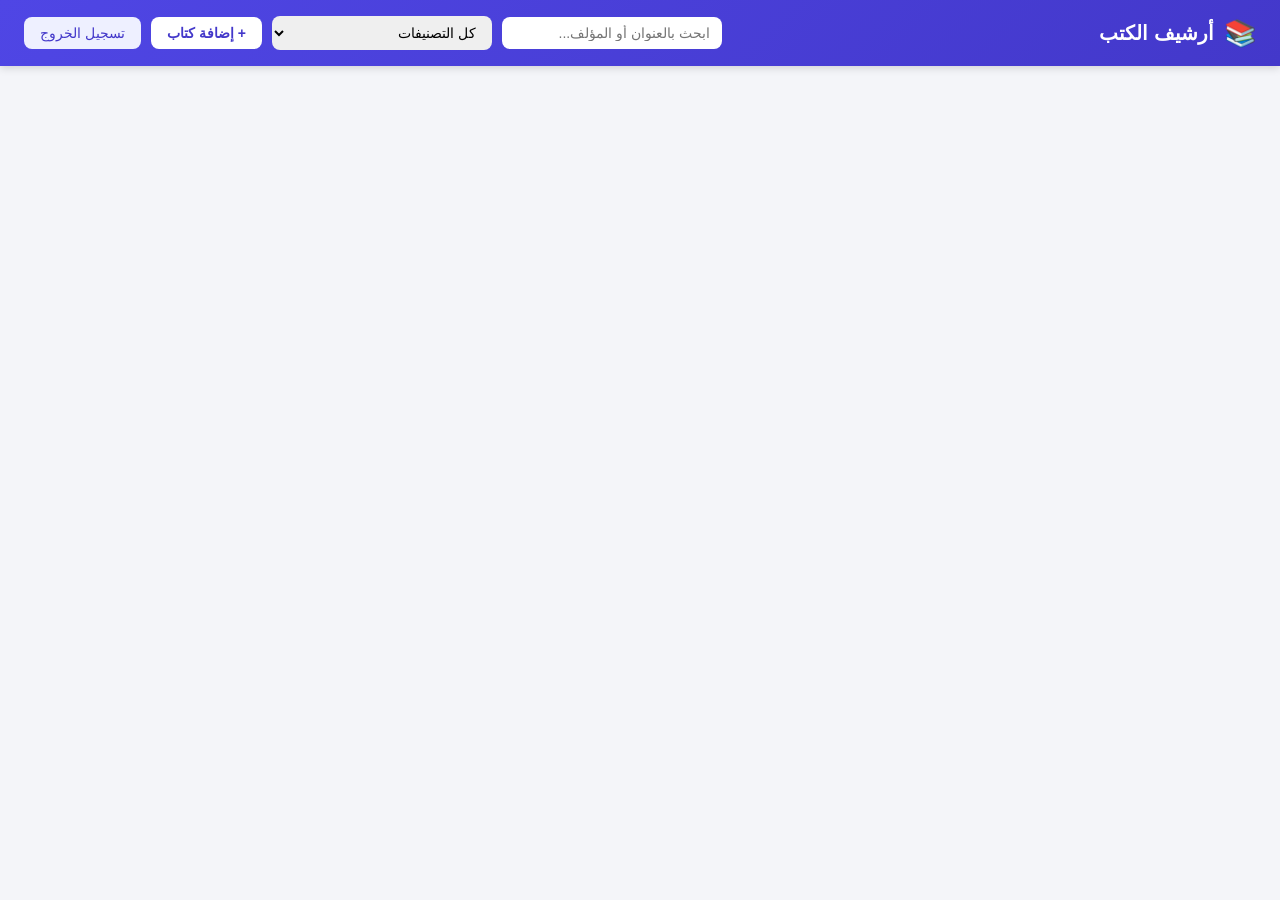
<file: archive/wwwroot/index.html>
<!DOCTYPE html>
<html lang="ar" dir="rtl">
<head>
  <meta charset="UTF-8" />
  <title>أرشيف الكتب</title>
  <link rel="stylesheet" href="css/style.css" />
</head>
<body>
  <header class="app-header">
	<div class="logo">
	  <span class="logo-icon">📚</span>
	  <h1>أرشيف الكتب</h1>
	</div>
	<div class="toolbar">
	  <input type="search" id="searchInput" placeholder="ابحث بالعنوان أو المؤلف..." />
	  <select id="categoryFilter">
		<option value="">كل التصنيفات</option>
	  </select>
	  <button id="addBookBtn" class="btn btn-primary">+ إضافة كتاب</button>
	  <button id="logoutBtn" class="btn btn-secondary">تسجيل الخروج</button>
	</div>
  </header>

  <main>
	<div id="emptyState" class="empty-state hidden">
	  <p>لا توجد كتب مطابقة. ابدأ بإضافة كتاب جديد.</p>
	</div>
	<div id="booksGrid" class="books-grid"></div>
  </main>

  <!-- Modal: Add/Edit book -->
  <div id="bookModal" class="modal-overlay hidden">
	<div class="modal">
	  <div class="modal-header">
		<h2 id="modalTitle">إضافة كتاب</h2>
		<button id="closeModalBtn" class="btn-icon">✕</button>
	  </div>
	  <form id="bookForm">
		<input type="hidden" id="bookId" />
		<div class="form-row">
		  <label>العنوان *</label>
		  <input type="text" id="title" required />
		</div>
		<div class="form-row two-col">
		  <div>
			<label>المؤلف</label>
			<input type="text" id="author" />
		  </div>
		  <div>
			<label>التصنيف</label>
			<input type="text" id="category" list="categoryList" />
			<datalist id="categoryList"></datalist>
		  </div>
		</div>
		<div class="form-row two-col">
		  <div>
			<label>الناشر</label>
			<input type="text" id="publisher" />
		  </div>
		  <div>
			<label>سنة النشر</label>
			<input type="number" id="year" />
		  </div>
		</div>
		<div class="form-row">
		  <label>اللغة</label>
		  <input type="text" id="language" />
		</div>
		<div class="form-row">
		  <label>ملاحظات</label>
		  <textarea id="notes" rows="3"></textarea>
		</div>
		<div class="form-row two-col">
		  <div>
			<label>صورة الغلاف</label>
			<button type="button" id="pickCoverBtn" class="btn btn-secondary">اختيار صورة</button>
			<span id="coverFileName" class="file-name"></span>
		  </div>
		  <div>
			<label>ملف الكتاب</label>
			<button type="button" id="pickFileBtn" class="btn btn-secondary">اختيار ملف</button>
			<span id="bookFileName" class="file-name"></span>
		  </div>
		</div>
		<div class="modal-actions">
		  <button type="button" id="cancelBtn" class="btn btn-secondary">إلغاء</button>
		  <button type="submit" class="btn btn-primary">حفظ</button>
		</div>
	  </form>
	</div>
  </div>

  <script src="js/app.js"></script>
</body>
</html>
</file>
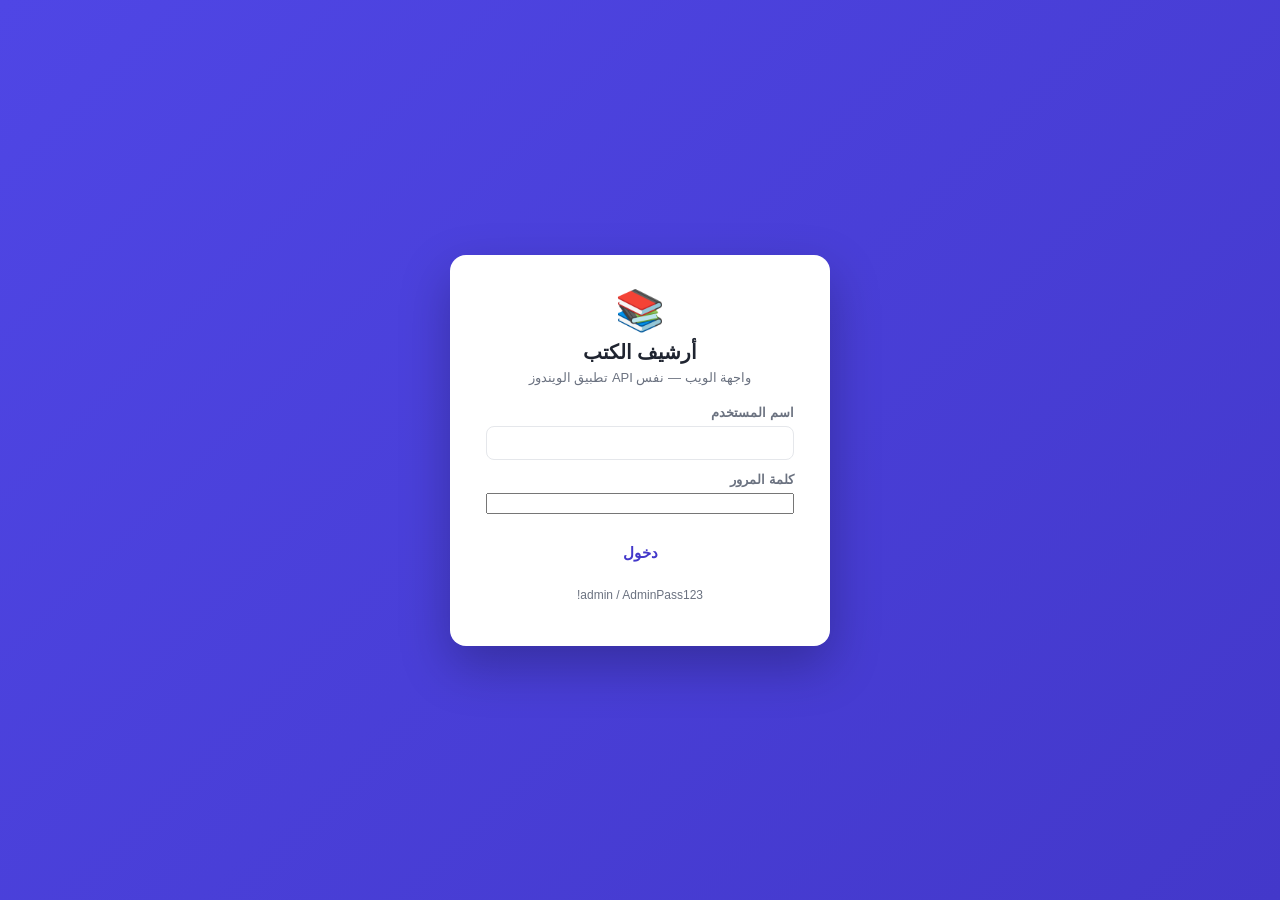
<file: src/Archive.Web/index.html>
<!DOCTYPE html>
<html lang="ar" dir="rtl">
<head>
  <meta charset="UTF-8" />
  <meta name="viewport" content="width=device-width, initial-scale=1" />
  <title>أرشيف الكتب</title>
  <link rel="stylesheet" href="css/style.css" />
</head>
<body>
  <header class="app-header">
    <div class="logo">
      <span class="logo-icon">📚</span>
      <h1>أرشيف الكتب</h1>
    </div>
    <div class="toolbar">
      <input type="search" id="searchInput" placeholder="ابحث بالعنوان أو المؤلف..." />
      <select id="categoryFilter">
        <option value="">كل التصنيفات</option>
      </select>
      <button id="addBookBtn" class="btn btn-primary">+ إضافة كتاب</button>
      <span id="userLabel" style="font-size:13px;opacity:.9"></span>
      <button id="logoutBtn" class="btn btn-secondary">تسجيل الخروج</button>
    </div>
  </header>

  <main>
    <div id="emptyState" class="empty-state hidden">
      <p>لا توجد كتب مطابقة. ابدأ بإضافة كتاب جديد.</p>
    </div>
    <div id="booksGrid" class="books-grid"></div>
  </main>

  <div id="bookModal" class="modal-overlay hidden">
    <div class="modal">
      <div class="modal-header">
        <h2 id="modalTitle">إضافة كتاب</h2>
        <button id="closeModalBtn" class="btn-icon" type="button">✕</button>
      </div>
      <form id="bookForm">
        <input type="hidden" id="bookId" />
        <div class="form-row">
          <label>العنوان *</label>
          <input type="text" id="title" required />
        </div>
        <div class="form-row two-col">
          <div>
            <label>المؤلف</label>
            <input type="text" id="author" />
          </div>
          <div>
            <label>التصنيف</label>
            <input type="text" id="category" list="categoryList" />
            <datalist id="categoryList"></datalist>
          </div>
        </div>
        <div class="form-row two-col">
          <div>
            <label>الناشر</label>
            <input type="text" id="publisher" />
          </div>
          <div>
            <label>سنة النشر</label>
            <input type="number" id="year" />
          </div>
        </div>
        <div class="form-row">
          <label>اللغة</label>
          <input type="text" id="language" />
        </div>
        <div class="form-row">
          <label>ملاحظات</label>
          <textarea id="notes" rows="3"></textarea>
        </div>
        <div class="modal-actions">
          <button type="button" id="cancelBtn" class="btn btn-secondary">إلغاء</button>
          <button type="submit" class="btn btn-primary">حفظ</button>
        </div>
      </form>
    </div>
  </div>

  <script src="js/config.js"></script>
  <script src="js/api.js"></script>
  <script src="js/app.js"></script>
</body>
</html>
</file>
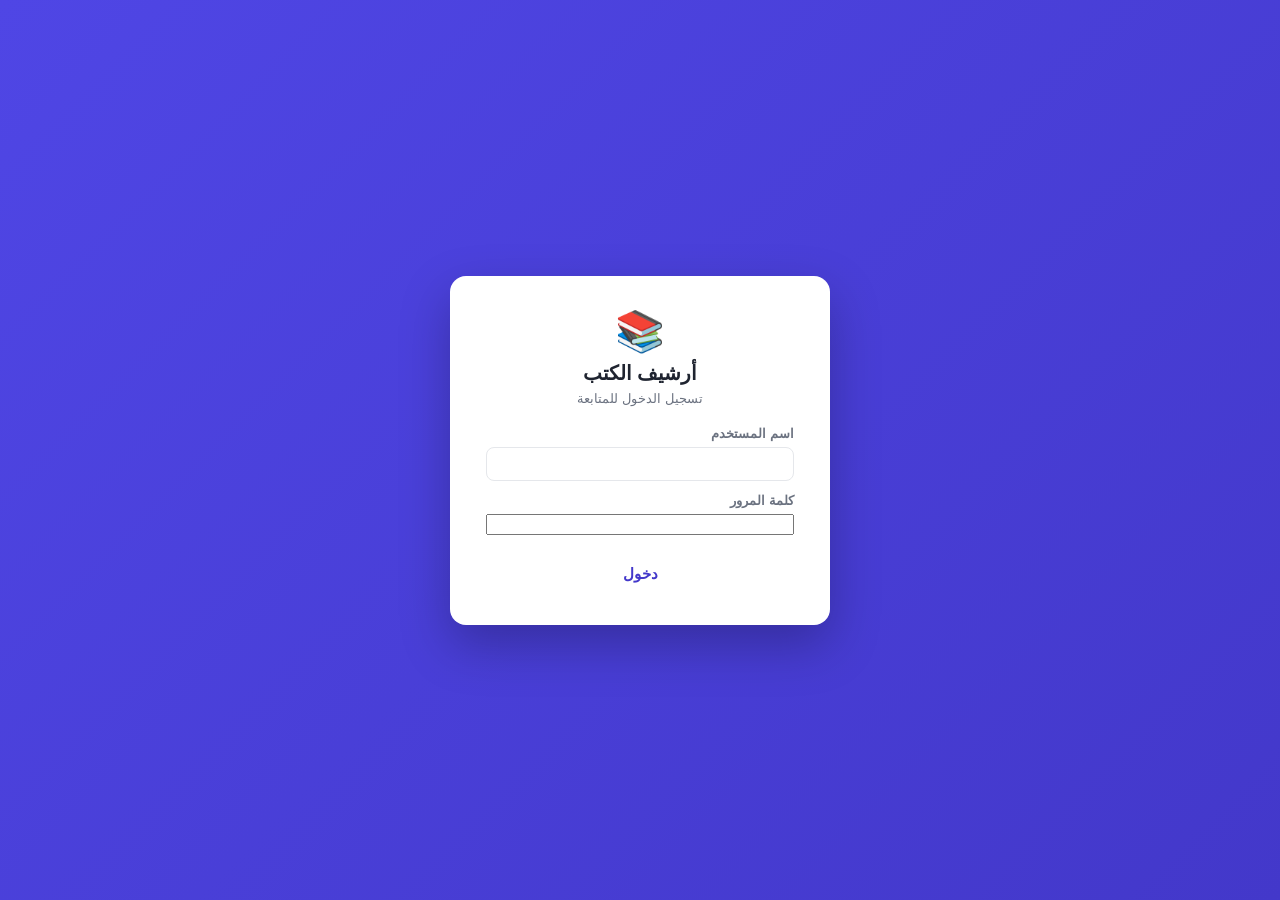
<file: archive/wwwroot/login.html>
<!DOCTYPE html>
<html lang="ar" dir="rtl">
<head>
  <meta charset="UTF-8" />
  <title>تسجيل الدخول - أرشيف الكتب</title>
  <link rel="stylesheet" href="css/style.css" />
  <link rel="stylesheet" href="css/login.css" />
</head>
<body class="login-body">
  <div class="login-wrapper">
	<div class="login-card">
	  <div class="login-logo">
		<span class="logo-icon">📚</span>
		<h1>أرشيف الكتب</h1>
	  </div>
	  <p id="loginSubtitle" class="login-subtitle">تسجيل الدخول للمتابعة</p>

	  <form id="loginForm">
		<div class="form-row">
		  <label>اسم المستخدم</label>
		  <input type="text" id="username" autocomplete="username" required />
		</div>
		<div class="form-row">
		  <label>كلمة المرور</label>
		  <input type="password" id="password" autocomplete="current-password" required />
		</div>
		<div id="confirmPasswordRow" class="form-row hidden">
		  <label>تأكيد كلمة المرور</label>
		  <input type="password" id="confirmPassword" autocomplete="new-password" />
		</div>

		<p id="errorMessage" class="error-message hidden"></p>

		<button type="submit" id="submitBtn" class="btn btn-primary login-btn">دخول</button>
	  </form>

	  <p id="setupHint" class="setup-hint hidden">لا يوجد حساب مسجل بعد، سيتم إنشاء أول حساب كمسؤول للنظام.</p>
	</div>
  </div>

  <script src="js/login.js"></script>
</body>
</html>
</file>
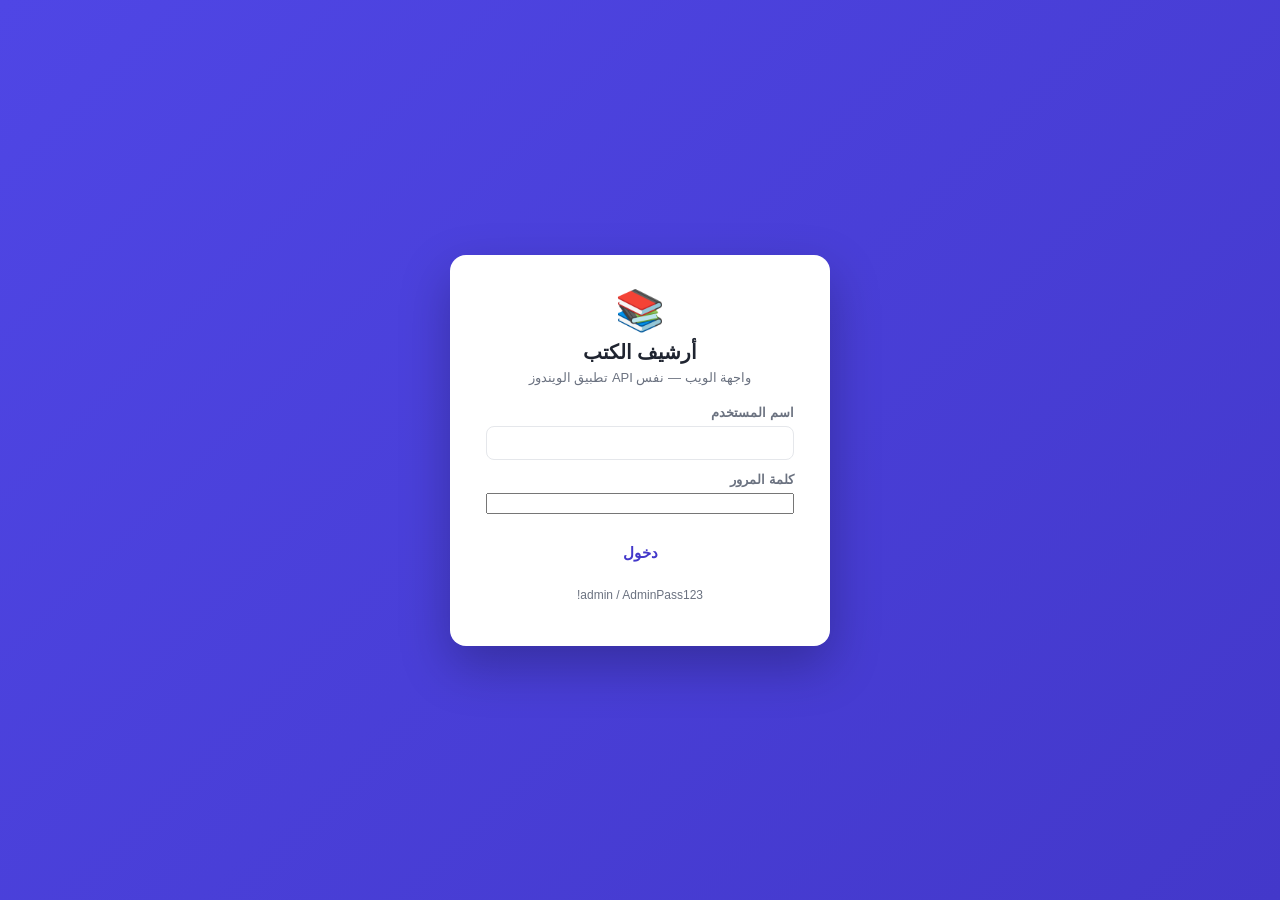
<file: src/Archive.Web/login.html>
<!DOCTYPE html>
<html lang="ar" dir="rtl">
<head>
  <meta charset="UTF-8" />
  <meta name="viewport" content="width=device-width, initial-scale=1" />
  <title>تسجيل الدخول - أرشيف الكتب</title>
  <link rel="stylesheet" href="css/style.css" />
  <link rel="stylesheet" href="css/login.css" />
</head>
<body class="login-body">
  <div class="login-wrapper">
    <div class="login-card">
      <div class="login-logo">
        <span class="logo-icon">📚</span>
        <h1>أرشيف الكتب</h1>
      </div>
      <p class="login-subtitle">واجهة الويب — نفس API تطبيق الويندوز</p>

      <form id="loginForm">
        <div class="form-row">
          <label>اسم المستخدم</label>
          <input type="text" id="username" autocomplete="username" required />
        </div>
        <div class="form-row">
          <label>كلمة المرور</label>
          <input type="password" id="password" autocomplete="current-password" required />
        </div>
        <p id="errorMessage" class="error-message hidden"></p>
        <button type="submit" class="btn btn-primary login-btn">دخول</button>
      </form>
      <p class="setup-hint">admin / AdminPass123!</p>
    </div>
  </div>

  <script src="js/config.js"></script>
  <script src="js/api.js"></script>
  <script src="js/login.js"></script>
</body>
</html>
</file>
<file: archive/wwwroot/css/style.css>
* {
  box-sizing: border-box;
}

:root {
  --primary: #4f46e5;
  --primary-dark: #4338ca;
  --bg: #f4f5f9;
  --card-bg: #ffffff;
  --text: #1f2430;
  --muted: #6b7280;
  --border: #e5e7eb;
  --danger: #dc2626;
}

body {
  margin: 0;
  font-family: "Segoe UI", Tahoma, Arial, sans-serif;
  background: var(--bg);
  color: var(--text);
}

.app-header {
  display: flex;
  align-items: center;
  justify-content: space-between;
  flex-wrap: wrap;
  gap: 12px;
  padding: 16px 24px;
  background: linear-gradient(135deg, var(--primary), var(--primary-dark));
  color: #fff;
  box-shadow: 0 2px 8px rgba(0, 0, 0, 0.15);
  position: sticky;
  top: 0;
  z-index: 10;
}

.logo {
  display: flex;
  align-items: center;
  gap: 10px;
}

.logo h1 {
  font-size: 20px;
  margin: 0;
}

.logo-icon {
  font-size: 26px;
}

.toolbar {
  display: flex;
  gap: 10px;
  flex-wrap: wrap;
  align-items: center;
}

.toolbar input[type="search"],
.toolbar select {
  padding: 8px 12px;
  border-radius: 8px;
  border: none;
  min-width: 220px;
  font-size: 14px;
}

.btn {
  padding: 8px 16px;
  border-radius: 8px;
  border: none;
  font-size: 14px;
  cursor: pointer;
  transition: opacity 0.15s ease-in-out;
}

.btn:hover {
  opacity: 0.9;
}

.btn-primary {
  background: #fff;
  color: var(--primary-dark);
  font-weight: 600;
}

.btn-secondary {
  background: #eef0ff;
  color: var(--primary-dark);
}

.btn-danger {
  background: var(--danger);
  color: #fff;
}

.btn-icon {
  background: transparent;
  border: none;
  font-size: 18px;
  cursor: pointer;
  color: var(--muted);
}

main {
  padding: 24px;
}

.books-grid {
  display: grid;
  grid-template-columns: repeat(auto-fill, minmax(220px, 1fr));
  gap: 20px;
}

.book-card {
  background: var(--card-bg);
  border-radius: 12px;
  overflow: hidden;
  box-shadow: 0 2px 6px rgba(0, 0, 0, 0.08);
  display: flex;
  flex-direction: column;
  transition: transform 0.15s ease-in-out, box-shadow 0.15s ease-in-out;
}

.book-card:hover {
  transform: translateY(-3px);
  box-shadow: 0 8px 20px rgba(0, 0, 0, 0.12);
}

.book-cover {
  width: 100%;
  height: 220px;
  object-fit: cover;
  background: #e5e7eb;
  display: flex;
  align-items: center;
  justify-content: center;
  font-size: 40px;
  color: #a1a1aa;
}

.book-info {
  padding: 14px;
  flex: 1;
  display: flex;
  flex-direction: column;
  gap: 4px;
}

.book-title {
  font-weight: 700;
  font-size: 15px;
  margin: 0;
}

.book-author,
.book-meta {
  font-size: 13px;
  color: var(--muted);
  margin: 0;
}

.book-category {
  display: inline-block;
  margin-top: 6px;
  padding: 2px 8px;
  border-radius: 6px;
  background: #eef0ff;
  color: var(--primary-dark);
  font-size: 12px;
  width: fit-content;
}

.book-actions {
  display: flex;
  gap: 6px;
  padding: 10px 14px;
  border-top: 1px solid var(--border);
}

.book-actions .btn {
  flex: 1;
  padding: 6px 8px;
  font-size: 13px;
}

.empty-state {
  text-align: center;
  padding: 60px 20px;
  color: var(--muted);
  font-size: 15px;
}

.hidden {
  display: none !important;
}

.modal-overlay {
  position: fixed;
  inset: 0;
  background: rgba(0, 0, 0, 0.45);
  display: flex;
  align-items: center;
  justify-content: center;
  z-index: 100;
}

.modal {
  background: #fff;
  border-radius: 12px;
  width: 520px;
  max-width: 92vw;
  max-height: 88vh;
  overflow-y: auto;
  padding: 20px 24px;
  box-shadow: 0 12px 40px rgba(0, 0, 0, 0.25);
}

.modal-header {
  display: flex;
  justify-content: space-between;
  align-items: center;
  margin-bottom: 12px;
}

.modal-header h2 {
  margin: 0;
  font-size: 18px;
}

.form-row {
  margin-bottom: 12px;
  display: flex;
  flex-direction: column;
  gap: 6px;
}

.form-row.two-col {
  flex-direction: row;
  gap: 16px;
}

.form-row.two-col > div {
  flex: 1;
  display: flex;
  flex-direction: column;
  gap: 6px;
}

label {
  font-size: 13px;
  color: var(--muted);
  font-weight: 600;
}

input[type="text"],
input[type="number"],
textarea {
  padding: 8px 10px;
  border-radius: 8px;
  border: 1px solid var(--border);
  font-size: 14px;
  font-family: inherit;
}

textarea {
  resize: vertical;
}

.file-name {
  font-size: 12px;
  color: var(--muted);
  margin-inline-start: 8px;
}

.modal-actions {
  display: flex;
  justify-content: flex-end;
  gap: 10px;
  margin-top: 16px;
  border-top: 1px solid var(--border);
  padding-top: 16px;
}
</file>
<file: src/Archive.Web/css/style.css>
* {
  box-sizing: border-box;
}

:root {
  --primary: #4f46e5;
  --primary-dark: #4338ca;
  --bg: #f4f5f9;
  --card-bg: #ffffff;
  --text: #1f2430;
  --muted: #6b7280;
  --border: #e5e7eb;
  --danger: #dc2626;
}

body {
  margin: 0;
  font-family: "Segoe UI", Tahoma, Arial, sans-serif;
  background: var(--bg);
  color: var(--text);
}

.app-header {
  display: flex;
  align-items: center;
  justify-content: space-between;
  flex-wrap: wrap;
  gap: 12px;
  padding: 16px 24px;
  background: linear-gradient(135deg, var(--primary), var(--primary-dark));
  color: #fff;
  box-shadow: 0 2px 8px rgba(0, 0, 0, 0.15);
  position: sticky;
  top: 0;
  z-index: 10;
}

.logo {
  display: flex;
  align-items: center;
  gap: 10px;
}

.logo h1 {
  font-size: 20px;
  margin: 0;
}

.logo-icon {
  font-size: 26px;
}

.toolbar {
  display: flex;
  gap: 10px;
  flex-wrap: wrap;
  align-items: center;
}

.toolbar input[type="search"],
.toolbar select {
  padding: 8px 12px;
  border-radius: 8px;
  border: none;
  min-width: 220px;
  font-size: 14px;
}

.btn {
  padding: 8px 16px;
  border-radius: 8px;
  border: none;
  font-size: 14px;
  cursor: pointer;
  transition: opacity 0.15s ease-in-out;
}

.btn:hover {
  opacity: 0.9;
}

.btn-primary {
  background: #fff;
  color: var(--primary-dark);
  font-weight: 600;
}

.btn-secondary {
  background: #eef0ff;
  color: var(--primary-dark);
}

.btn-danger {
  background: var(--danger);
  color: #fff;
}

.btn-icon {
  background: transparent;
  border: none;
  font-size: 18px;
  cursor: pointer;
  color: var(--muted);
}

main {
  padding: 24px;
}

.books-grid {
  display: grid;
  grid-template-columns: repeat(auto-fill, minmax(220px, 1fr));
  gap: 20px;
}

.book-card {
  background: var(--card-bg);
  border-radius: 12px;
  overflow: hidden;
  box-shadow: 0 2px 6px rgba(0, 0, 0, 0.08);
  display: flex;
  flex-direction: column;
  transition: transform 0.15s ease-in-out, box-shadow 0.15s ease-in-out;
}

.book-card:hover {
  transform: translateY(-3px);
  box-shadow: 0 8px 20px rgba(0, 0, 0, 0.12);
}

.book-cover {
  width: 100%;
  height: 220px;
  object-fit: cover;
  background: #e5e7eb;
  display: flex;
  align-items: center;
  justify-content: center;
  font-size: 40px;
  color: #a1a1aa;
}

.book-info {
  padding: 14px;
  flex: 1;
  display: flex;
  flex-direction: column;
  gap: 4px;
}

.book-title {
  font-weight: 700;
  font-size: 15px;
  margin: 0;
}

.book-author,
.book-meta {
  font-size: 13px;
  color: var(--muted);
  margin: 0;
}

.book-category {
  display: inline-block;
  margin-top: 6px;
  padding: 2px 8px;
  border-radius: 6px;
  background: #eef0ff;
  color: var(--primary-dark);
  font-size: 12px;
  width: fit-content;
}

.book-actions {
  display: flex;
  gap: 6px;
  padding: 10px 14px;
  border-top: 1px solid var(--border);
}

.book-actions .btn {
  flex: 1;
  padding: 6px 8px;
  font-size: 13px;
}

.empty-state {
  text-align: center;
  padding: 60px 20px;
  color: var(--muted);
  font-size: 15px;
}

.hidden {
  display: none !important;
}

.modal-overlay {
  position: fixed;
  inset: 0;
  background: rgba(0, 0, 0, 0.45);
  display: flex;
  align-items: center;
  justify-content: center;
  z-index: 100;
}

.modal {
  background: #fff;
  border-radius: 12px;
  width: 520px;
  max-width: 92vw;
  max-height: 88vh;
  overflow-y: auto;
  padding: 20px 24px;
  box-shadow: 0 12px 40px rgba(0, 0, 0, 0.25);
}

.modal-header {
  display: flex;
  justify-content: space-between;
  align-items: center;
  margin-bottom: 12px;
}

.modal-header h2 {
  margin: 0;
  font-size: 18px;
}

.form-row {
  margin-bottom: 12px;
  display: flex;
  flex-direction: column;
  gap: 6px;
}

.form-row.two-col {
  flex-direction: row;
  gap: 16px;
}

.form-row.two-col > div {
  flex: 1;
  display: flex;
  flex-direction: column;
  gap: 6px;
}

label {
  font-size: 13px;
  color: var(--muted);
  font-weight: 600;
}

input[type="text"],
input[type="number"],
textarea {
  padding: 8px 10px;
  border-radius: 8px;
  border: 1px solid var(--border);
  font-size: 14px;
  font-family: inherit;
}

textarea {
  resize: vertical;
}

.file-name {
  font-size: 12px;
  color: var(--muted);
  margin-inline-start: 8px;
}

.modal-actions {
  display: flex;
  justify-content: flex-end;
  gap: 10px;
  margin-top: 16px;
  border-top: 1px solid var(--border);
  padding-top: 16px;
}
</file>
<file: archive/wwwroot/css/login.css>
.login-body {
  height: 100vh;
  margin: 0;
  display: flex;
  align-items: center;
  justify-content: center;
  background: linear-gradient(135deg, #4f46e5, #4338ca);
}

.login-wrapper {
  width: 100%;
  display: flex;
  align-items: center;
  justify-content: center;
  padding: 20px;
}

.login-card {
  background: #fff;
  border-radius: 16px;
  padding: 32px 36px;
  width: 380px;
  max-width: 92vw;
  box-shadow: 0 20px 50px rgba(0, 0, 0, 0.25);
}

.login-logo {
  display: flex;
  flex-direction: column;
  align-items: center;
  gap: 6px;
  margin-bottom: 6px;
}

.login-logo .logo-icon {
  font-size: 40px;
}

.login-logo h1 {
  font-size: 20px;
  margin: 0;
  color: #1f2430;
}

.login-subtitle {
  text-align: center;
  color: #6b7280;
  font-size: 13px;
  margin: 0 0 20px;
}

.login-btn {
  width: 100%;
  padding: 10px;
  font-size: 15px;
  margin-top: 8px;
}

.error-message {
  color: #dc2626;
  font-size: 13px;
  background: #fee2e2;
  border-radius: 8px;
  padding: 8px 10px;
  margin: 4px 0 10px;
}

.setup-hint {
  text-align: center;
  font-size: 12px;
  color: #6b7280;
  margin-top: 16px;
}
</file>
<file: src/Archive.Web/css/login.css>
.login-body {
  height: 100vh;
  margin: 0;
  display: flex;
  align-items: center;
  justify-content: center;
  background: linear-gradient(135deg, #4f46e5, #4338ca);
}

.login-wrapper {
  width: 100%;
  display: flex;
  align-items: center;
  justify-content: center;
  padding: 20px;
}

.login-card {
  background: #fff;
  border-radius: 16px;
  padding: 32px 36px;
  width: 380px;
  max-width: 92vw;
  box-shadow: 0 20px 50px rgba(0, 0, 0, 0.25);
}

.login-logo {
  display: flex;
  flex-direction: column;
  align-items: center;
  gap: 6px;
  margin-bottom: 6px;
}

.login-logo .logo-icon {
  font-size: 40px;
}

.login-logo h1 {
  font-size: 20px;
  margin: 0;
  color: #1f2430;
}

.login-subtitle {
  text-align: center;
  color: #6b7280;
  font-size: 13px;
  margin: 0 0 20px;
}

.login-btn {
  width: 100%;
  padding: 10px;
  font-size: 15px;
  margin-top: 8px;
}

.error-message {
  color: #dc2626;
  font-size: 13px;
  background: #fee2e2;
  border-radius: 8px;
  padding: 8px 10px;
  margin: 4px 0 10px;
}

.setup-hint {
  text-align: center;
  font-size: 12px;
  color: #6b7280;
  margin-top: 16px;
}
</file>
